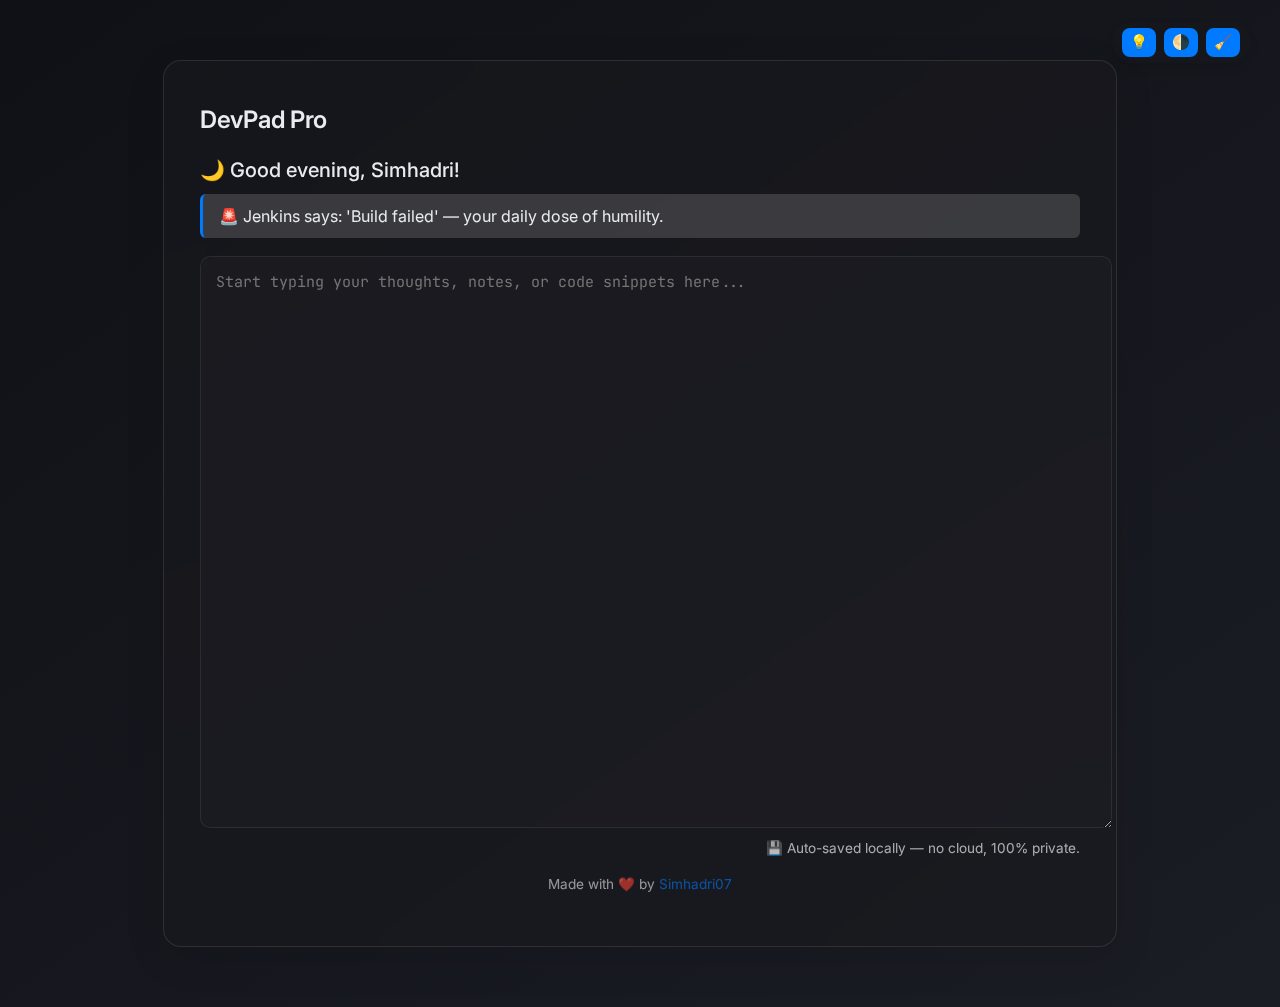
<file: index.html>
<!DOCTYPE html>
<html lang="en">
<head>
<meta charset="UTF-8">
<meta name="viewport" content="width=device-width, initial-scale=1.0">
<title>DevPad Pro</title>

<!-- Fonts -->
<link href="https://fonts.googleapis.com/css2?family=Inter:wght@400;500;600&family=JetBrains+Mono:wght@400;600&display=swap" rel="stylesheet">

<!-- Favicon -->
<link rel="icon"
      href="data:image/svg+xml,<svg xmlns=%22http://www.w3.org/2000/svg%22 viewBox=%220 0 100 100%22><text y=%22.9em%22 font-size=%2290%22>💻</text></svg>">

<!-- CSS -->
<link rel="stylesheet" href="resources/style.css">
</head>
<body>

<div class="controls">
  <button id="nextQuoteBtn" title="Next Motivation">💡</button>
  <button id="toggleThemeBtn" title="Toggle Theme">🌗</button>
  <button id="clearNotesBtn" title="Clear Notes">🧹</button>
</div>

<div class="app">
  <header>
    <h1>DevPad Pro</h1>
  </header>

  <div id="greeting"></div>
  <div id="motivation" class="fade-in"></div>

  <textarea id="notes" placeholder="Start typing your thoughts, notes, or code snippets here..."></textarea>

  <div class="info">💾 Auto-saved locally — no cloud, 100% private.</div>
  <footer>
    <p>Made with ❤️ by <a href="https://github.com/Simhadri07/devpad-Pro" target="_blank">Simhadri07</a></p>
  </footer>
</div>

<!-- JS -->
<script src="resources/script.js"></script>
</body>
</html>
</file>
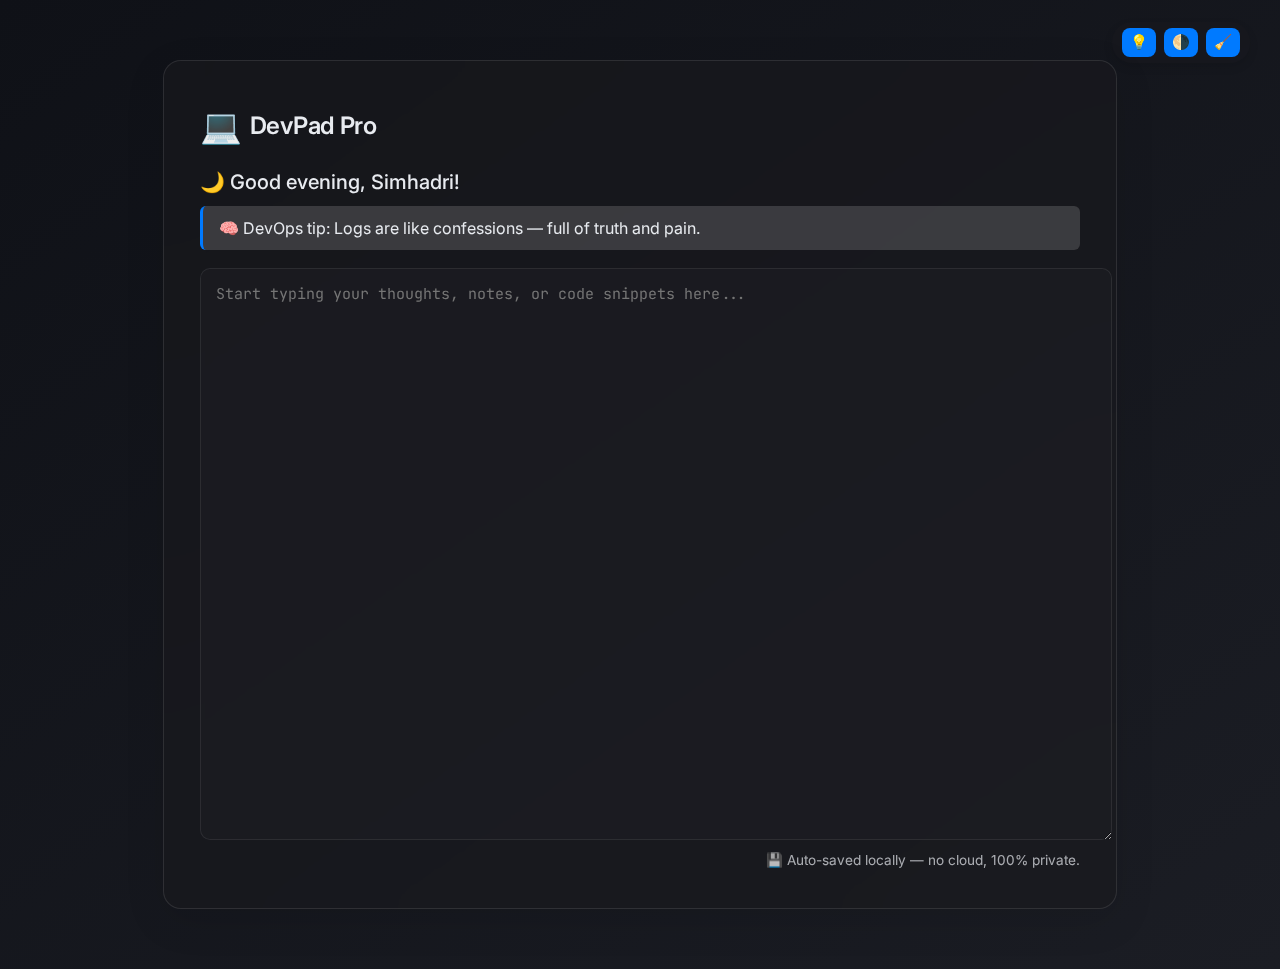
<file: devpad-pro.html>
<!DOCTYPE html>
<html lang="en">
<head>
<meta charset="UTF-8">
<meta name="viewport" content="width=device-width, initial-scale=1.0">
<title>💻 DevPad Pro</title>

<!-- Fonts -->
<link href="https://fonts.googleapis.com/css2?family=Inter:wght@400;500;600&family=JetBrains+Mono:wght@400;600&display=swap" rel="stylesheet">

<!-- Favicon -->
<link rel="icon"
      href="data:image/svg+xml,<svg xmlns=%22http://www.w3.org/2000/svg%22 viewBox=%220 0 100 100%22><text y=%22.9em%22 font-size=%2290%22>💻</text></svg>">

<style>
:root {
  --bg-light: linear-gradient(145deg, #f8fafc, #e8edf5);
  --bg-dark: linear-gradient(145deg, #0f1117, #1b1d24);
  --glass-light: rgba(255,255,255,0.6);
  --glass-dark: rgba(25,25,30,0.55);
  --border-light: rgba(0,0,0,0.1);
  --border-dark: rgba(255,255,255,0.1);
  --accent: #007aff;
  --accent-hover: #005ed6;
  --font-sans: 'Inter', 'SF Pro Display', system-ui, sans-serif;
  --font-mono: 'JetBrains Mono', monospace;
  --text-light: #1b1c1f;
  --text-dark: #e8ebf0;
}

body {
  margin: 0;
  font-family: var(--font-sans);
  background: var(--bg-dark);
  color: var(--text-dark);
  transition: background 0.4s, color 0.4s;
}

/* App Container */
.app {
  max-width: 880px;
  margin: 60px auto;
  background: var(--glass-dark);
  backdrop-filter: blur(16px);
  border: 1px solid var(--border-dark);
  border-radius: 18px;
  padding: 28px 36px 40px;
  box-shadow: 0 12px 40px rgba(0,0,0,0.1);
  transition: background 0.4s, border 0.4s;
}

/* Header Title */
header {
  display: flex;
  justify-content: space-between;
  align-items: center;
}
header h1 {
  font-weight: 600;
  font-size: 1.5em;
  display: flex;
  align-items: center;
  gap: 8px;
  letter-spacing: -0.3px;
}
header h1 span {
  font-size: 1.4em;
}

/* Floating button dock */
.controls {
  position: fixed;
  top: 22px;
  right: 30px;
  display: flex;
  gap: 8px;
  background: rgba(25,25,30,0.4);
  backdrop-filter: blur(10px);
  border-radius: 20px;
  padding: 6px 10px;
  box-shadow: 0 4px 10px rgba(0,0,0,0.1);
}

/* Buttons */
button {
  border: none;
  border-radius: 8px;
  padding: 6px 8px;
  background: var(--accent);
  color: #fff;
  font-size: 0.9em;
  cursor: pointer;
  transition: background 0.3s, transform 0.15s;
  display: flex;
  align-items: center;
  gap: 5px;
}
button:hover { background: var(--accent-hover); transform: translateY(-1px); }
button:active { transform: scale(0.96); }

/* Greeting and Motivation */
#greeting {
  font-size: 1.25em;
  font-weight: 500;
  margin-top: 8px;
}
#motivation {
  margin-top: 12px;
  padding: 12px 16px;
  border-left: 3px solid var(--accent);
  border-radius: 6px;
  font-size: 1em;
  background-color: rgba(255,255,255,0.15);
  backdrop-filter: blur(5px);
  transition: all 0.4s ease;
}

/* Text Area */
textarea {
  width: 100%;
  height: 60vh;
  border: none;
  outline: none;
  margin-top: 18px;
  font-size: 15px;
  font-family: var(--font-mono);
  padding: 16px;
  border-radius: 10px;
  background-color: rgba(30,30,36,0.5);
  box-shadow: inset 0 0 0 1px rgba(255,255,255,0.08);
  resize: vertical;
  color: inherit;
  transition: background 0.4s, box-shadow 0.4s;
}

.info {
  font-size: 0.85em;
  text-align: right;
  margin-top: 8px;
  opacity: 0.7;
}

/* Animation */
.fade-in {
  animation: fadeIn 0.6s ease-in-out;
}
@keyframes fadeIn {
  from {opacity: 0; transform: translateY(5px);}
  to {opacity: 1; transform: translateY(0);}
}
</style>
</head>

<body>
  <div class="controls">
    <button id="nextQuoteBtn" title="Next Motivation">💡</button>
    <button id="toggleThemeBtn" title="Toggle Theme">🌗</button>
    <button id="clearNotesBtn" title="Clear Notes">🧹</button>
  </div>

  <div class="app">
    <header>
      <h1><span>💻</span> DevPad Pro</h1>
    </header>

    <div id="greeting"></div>
    <div id="motivation" class="fade-in"></div>

    <textarea id="notes" placeholder="Start typing your thoughts, notes, or code snippets here..."></textarea>
    <div class="info">💾 Auto-saved locally — no cloud, 100% private.</div>
  </div>

<script>
const notesEl = document.getElementById('notes');
const motivationEl = document.getElementById('motivation');
const greetingEl = document.getElementById('greeting');

// Restore notes
notesEl.value = localStorage.getItem('myNotes') || '';
notesEl.addEventListener('input', () => localStorage.setItem('myNotes', notesEl.value));

// Greeting
function getGreeting(name) {
  const h = new Date().getHours();
  if (h < 12) return `🌅 Good morning, ${name}! Time to make something awesome.`;
  else if (h < 18) return `☀️ Afternoon grind, ${name}! Keep shipping greatness.`;
  else return `🌙 Good evening, ${name}!`;
}

// Load Quotes
let quotes = [];
async function loadQuotes() {
  try {
    const res = await fetch('quotes.json');
    if (!res.ok) throw new Error('No quotes.json found');
    quotes = await res.json();
  } catch {
    quotes = [
      "Write code that makes your future self proud. 💻",
      "Real devs ship before they sleep. 🚀",
      "Log once, learn forever. 📜",
      "You are one refactor away from brilliance. ✨",
      "Push positivity with your commits. 🌈"
    ];
  }
  showRandomQuote();
}

// Show random quote
function showRandomQuote() {
  if (!quotes.length) return;
  const q = quotes[Math.floor(Math.random() * quotes.length)];
  motivationEl.textContent = q;
  motivationEl.classList.remove('fade-in');
  void motivationEl.offsetWidth;
  motivationEl.classList.add('fade-in');
}

// Buttons
document.getElementById('nextQuoteBtn').addEventListener('click', showRandomQuote);
document.getElementById('toggleThemeBtn').addEventListener('click', () => {
  document.body.classList.toggle('dark');
  localStorage.setItem('theme', document.body.classList.contains('dark') ? 'dark' : 'light');
});
document.getElementById('clearNotesBtn').addEventListener('click', () => {
  if (confirm('Clear all your notes?')) {
    localStorage.removeItem('myNotes');
    notesEl.value = '';
  }
});

// Remember theme
if (localStorage.getItem('theme') === 'dark') document.body.classList.add('dark');

// Init
const name = "Simhadri"; // <- Update your name here!
greetingEl.textContent = getGreeting(name);
loadQuotes();
</script>
</body>
</html>
</file>
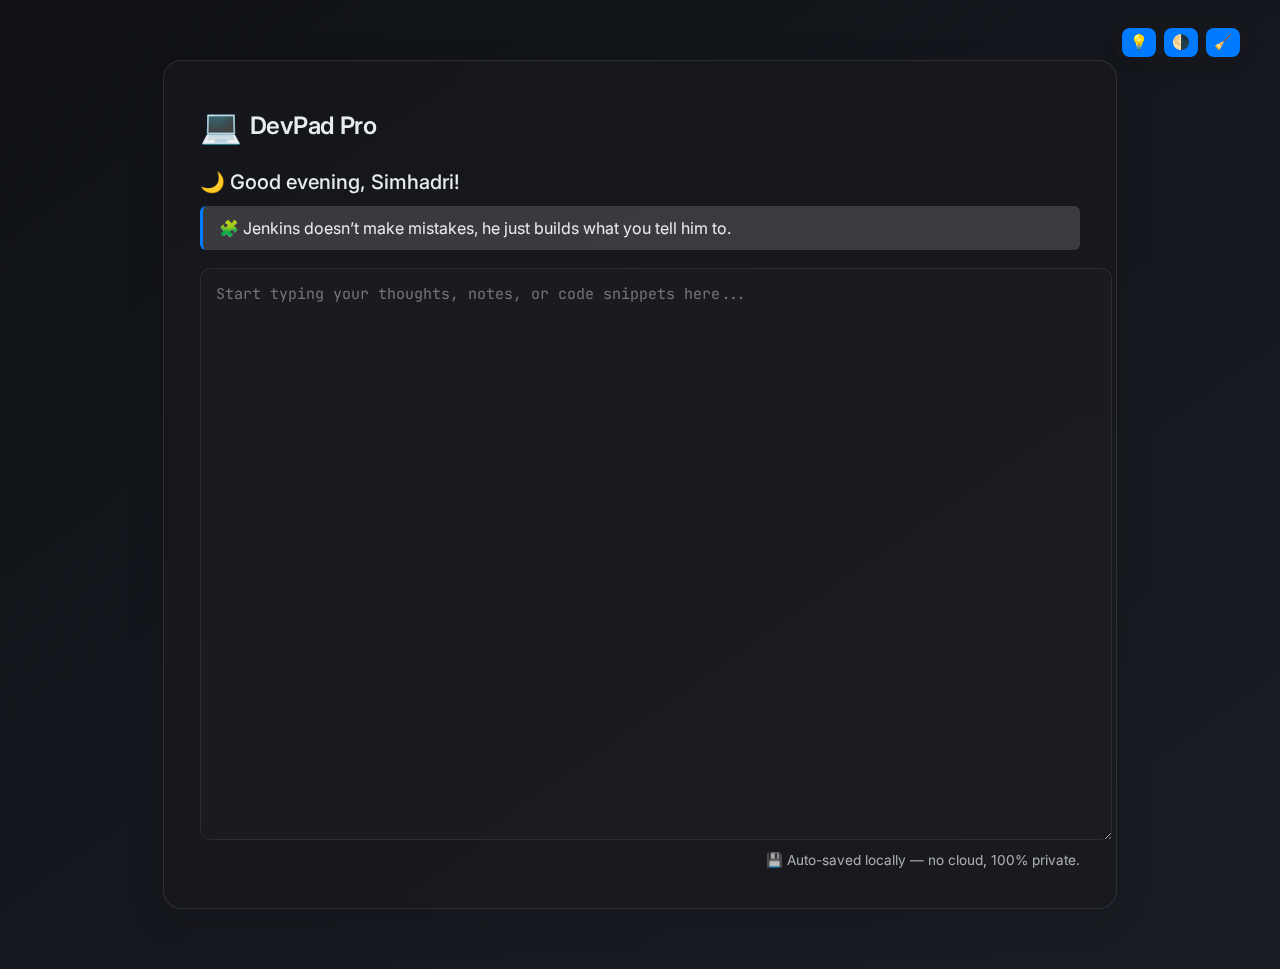
<file: main.html>
<!DOCTYPE html>
<html lang="en">
<head>
<meta charset="UTF-8">
<meta name="viewport" content="width=device-width, initial-scale=1.0">
<title>💻 DevPad Pro</title>

<!-- Fonts -->
<link href="https://fonts.googleapis.com/css2?family=Inter:wght@400;500;600&family=JetBrains+Mono:wght@400;600&display=swap" rel="stylesheet">

<!-- Favicon -->
<link rel="icon"
      href="data:image/svg+xml,<svg xmlns=%22http://www.w3.org/2000/svg%22 viewBox=%220 0 100 100%22><text y=%22.9em%22 font-size=%2290%22>💻</text></svg>">

<style>
:root {
  --bg-light: linear-gradient(145deg, #f8fafc, #e8edf5);
  --bg-dark: linear-gradient(145deg, #0f1117, #1b1d24);
  --glass-light: rgba(255,255,255,0.6);
  --glass-dark: rgba(25,25,30,0.55);
  --border-light: rgba(0,0,0,0.1);
  --border-dark: rgba(255,255,255,0.1);
  --accent: #007aff;
  --accent-hover: #005ed6;
  --font-sans: 'Inter', 'SF Pro Display', system-ui, sans-serif;
  --font-mono: 'JetBrains Mono', monospace;
  --text-light: #1b1c1f;
  --text-dark: #e8ebf0;
}

body {
  margin: 0;
  font-family: var(--font-sans);
  background: var(--bg-dark);
  color: var(--text-dark);
  transition: background 0.4s, color 0.4s;
}

/* App Container */
.app {
  max-width: 880px;
  margin: 60px auto;
  background: var(--glass-dark);
  backdrop-filter: blur(16px);
  border: 1px solid var(--border-dark);
  border-radius: 18px;
  padding: 28px 36px 40px;
  box-shadow: 0 12px 40px rgba(0,0,0,0.1);
  transition: background 0.4s, border 0.4s;
}

/* Header Title */
header {
  display: flex;
  justify-content: space-between;
  align-items: center;
}
header h1 {
  font-weight: 600;
  font-size: 1.5em;
  display: flex;
  align-items: center;
  gap: 8px;
  letter-spacing: -0.3px;
}
header h1 span {
  font-size: 1.4em;
}

/* Floating button dock */
.controls {
  position: fixed;
  top: 22px;
  right: 30px;
  display: flex;
  gap: 8px;
  background: rgba(25,25,30,0.4);
  backdrop-filter: blur(10px);
  border-radius: 20px;
  padding: 6px 10px;
  box-shadow: 0 4px 10px rgba(0,0,0,0.1);
}

/* Buttons */
button {
  border: none;
  border-radius: 8px;
  padding: 6px 8px;
  background: var(--accent);
  color: #fff;
  font-size: 0.9em;
  cursor: pointer;
  transition: background 0.3s, transform 0.15s;
  display: flex;
  align-items: center;
  gap: 5px;
}
button:hover { background: var(--accent-hover); transform: translateY(-1px); }
button:active { transform: scale(0.96); }

/* Greeting and Motivation */
#greeting {
  font-size: 1.25em;
  font-weight: 500;
  margin-top: 8px;
}
#motivation {
  margin-top: 12px;
  padding: 12px 16px;
  border-left: 3px solid var(--accent);
  border-radius: 6px;
  font-size: 1em;
  background-color: rgba(255,255,255,0.15);
  backdrop-filter: blur(5px);
  transition: all 0.4s ease;
}

/* Text Area */
textarea {
  width: 100%;
  height: 60vh;
  border: none;
  outline: none;
  margin-top: 18px;
  font-size: 15px;
  font-family: var(--font-mono);
  padding: 16px;
  border-radius: 10px;
  background-color: rgba(30,30,36,0.5);
  box-shadow: inset 0 0 0 1px rgba(255,255,255,0.08);
  resize: vertical;
  color: inherit;
  transition: background 0.4s, box-shadow 0.4s;
}

.info {
  font-size: 0.85em;
  text-align: right;
  margin-top: 8px;
  opacity: 0.7;
}

/* Animation */
.fade-in {
  animation: fadeIn 0.6s ease-in-out;
}
@keyframes fadeIn {
  from {opacity: 0; transform: translateY(5px);}
  to {opacity: 1; transform: translateY(0);}
}
</style>
</head>

<body>
  <div class="controls">
    <button id="nextQuoteBtn" title="Next Motivation">💡</button>
    <button id="toggleThemeBtn" title="Toggle Theme">🌗</button>
    <button id="clearNotesBtn" title="Clear Notes">🧹</button>
  </div>

  <div class="app">
    <header>
      <h1><span>💻</span> DevPad Pro</h1>
    </header>

    <div id="greeting"></div>
    <div id="motivation" class="fade-in"></div>

    <textarea id="notes" placeholder="Start typing your thoughts, notes, or code snippets here..."></textarea>
    <div class="info">💾 Auto-saved locally — no cloud, 100% private.</div>
  </div>

<script>
const notesEl = document.getElementById('notes');
const motivationEl = document.getElementById('motivation');
const greetingEl = document.getElementById('greeting');

// Restore notes
notesEl.value = localStorage.getItem('myNotes') || '';
notesEl.addEventListener('input', () => localStorage.setItem('myNotes', notesEl.value));

// Greeting
function getGreeting(name) {
  const h = new Date().getHours();
  if (h < 12) return `🌅 Good morning, ${name}! Time to make something awesome.`;
  else if (h < 18) return `☀️ Afternoon grind, ${name}! Keep shipping greatness.`;
  else return `🌙 Good evening, ${name}!`;
}

// Load Quotes
let quotes = [];
async function loadQuotes() {
  try {
    const res = await fetch('quotes.json');
    if (!res.ok) throw new Error('No quotes.json found');
    quotes = await res.json();
  } catch {
    quotes = [
      "Write code that makes your future self proud. 💻",
      "Real devs ship before they sleep. 🚀",
      "Log once, learn forever. 📜",
      "You are one refactor away from brilliance. ✨",
      "Push positivity with your commits. 🌈"
    ];
  }
  showRandomQuote();
}

// Show random quote
function showRandomQuote() {
  if (!quotes.length) return;
  const q = quotes[Math.floor(Math.random() * quotes.length)];
  motivationEl.textContent = q;
  motivationEl.classList.remove('fade-in');
  void motivationEl.offsetWidth;
  motivationEl.classList.add('fade-in');
}

// Buttons
document.getElementById('nextQuoteBtn').addEventListener('click', showRandomQuote);
document.getElementById('toggleThemeBtn').addEventListener('click', () => {
  document.body.classList.toggle('dark');
  localStorage.setItem('theme', document.body.classList.contains('dark') ? 'dark' : 'light');
});
document.getElementById('clearNotesBtn').addEventListener('click', () => {
  if (confirm('Clear all your notes?')) {
    localStorage.removeItem('myNotes');
    notesEl.value = '';
  }
});

// Remember theme
if (localStorage.getItem('theme') === 'dark') document.body.classList.add('dark');

// Init
const name = "Simhadri"; // <- Update your name here!
greetingEl.textContent = getGreeting(name);
loadQuotes();
</script>
</body>
</html>
</file>
<file: resources/style.css>
/* 🌈 macOS / Notion hybrid aesthetic */
:root {
  --bg-light: linear-gradient(145deg, #f8fafc, #e8edf5);
  --bg-dark: linear-gradient(145deg, #0f1117, #1b1d24);
  --glass-light: rgba(255,255,255,0.6);
  --glass-dark: rgba(25,25,30,0.55);
  --border-light: rgba(0,0,0,0.1);
  --border-dark: rgba(255,255,255,0.1);
  --accent: #007aff;
  --accent-hover: #005ed6;
  --font-sans: 'Inter', 'SF Pro Display', system-ui, sans-serif;
  --font-mono: 'JetBrains Mono', monospace;
  --text-light: #1b1c1f;
  --text-dark: #e8ebf0;
}

body {
  margin: 0;
  font-family: var(--font-sans);
  background: var(--bg-dark);
  color: var(--text-dark);
  transition: background 0.4s, color 0.4s;
}

/* App Container */
.app {
  max-width: 880px;
  margin: 60px auto;
  background: var(--glass-dark);
  backdrop-filter: blur(16px);
  border: 1px solid var(--border-dark);
  border-radius: 18px;
  padding: 28px 36px 40px;
  box-shadow: 0 12px 40px rgba(0,0,0,0.1);
  transition: background 0.4s, border 0.4s;
}

/* Header */
header {
  display: flex;
  justify-content: space-between;
  align-items: center;
}
header h1 {
  font-weight: 600;
  font-size: 1.5em;
  letter-spacing: -0.3px;
}

/* Controls */
.controls {
  position: fixed;
  top: 22px;
  right: 30px;
  display: flex;
  gap: 8px;
  background: rgba(25,25,30,0.4);
  backdrop-filter: blur(10px);
  border-radius: 20px;
  padding: 6px 10px;
  box-shadow: 0 4px 10px rgba(0,0,0,0.1);
}

/* Buttons */
button {
  border: none;
  border-radius: 8px;
  padding: 6px 8px;
  background: var(--accent);
  color: #fff;
  font-size: 0.9em;
  cursor: pointer;
  transition: background 0.3s, transform 0.15s;
  display: flex;
  align-items: center;
  gap: 5px;
}
button:hover { background: var(--accent-hover); transform: translateY(-1px); }
button:active { transform: scale(0.96); }

/* Greeting and Motivation */
#greeting {
  font-size: 1.25em;
  font-weight: 500;
  margin-top: 8px;
}
#motivation {
  margin-top: 12px;
  padding: 12px 16px;
  border-left: 3px solid var(--accent);
  border-radius: 6px;
  font-size: 1em;
  background-color: rgba(255,255,255,0.15);
  backdrop-filter: blur(5px);
  transition: all 0.4s ease;
}

/* Text Area */
textarea {
  width: 100%;
  height: 60vh;
  border: none;
  outline: none;
  margin-top: 18px;
  font-size: 15px;
  font-family: var(--font-mono);
  padding: 16px;
  border-radius: 10px;
  background-color: rgba(30,30,36,0.5);
  box-shadow: inset 0 0 0 1px rgba(255,255,255,0.08);
  resize: vertical;
  color: inherit;
  transition: background 0.4s, box-shadow 0.4s;
}

.info {
  font-size: 0.85em;
  text-align: right;
  margin-top: 8px;
  opacity: 0.7;
}

footer {
  margin-top: 20px;
  font-size: 0.85em;
  text-align: center;
  opacity: 0.6;
}
footer a {
  color: var(--accent);
  text-decoration: none;
}
footer a:hover {
  text-decoration: underline;
}

/* Animation */
.fade-in {
  animation: fadeIn 0.6s ease-in-out;
}
@keyframes fadeIn {
  from {opacity: 0; transform: translateY(5px);}
  to {opacity: 1; transform: translateY(0);}
}

/* Dark mode */
body.light {
  background: var(--bg-light);
  color: var(--text-light);
}
body.light .app { background: var(--glass-light); border-color: var(--border-light); }
body.light textarea { background-color: rgba(255,255,255,0.65); box-shadow: inset 0 0 0 1px rgba(0,0,0,0.05); }
</file>
